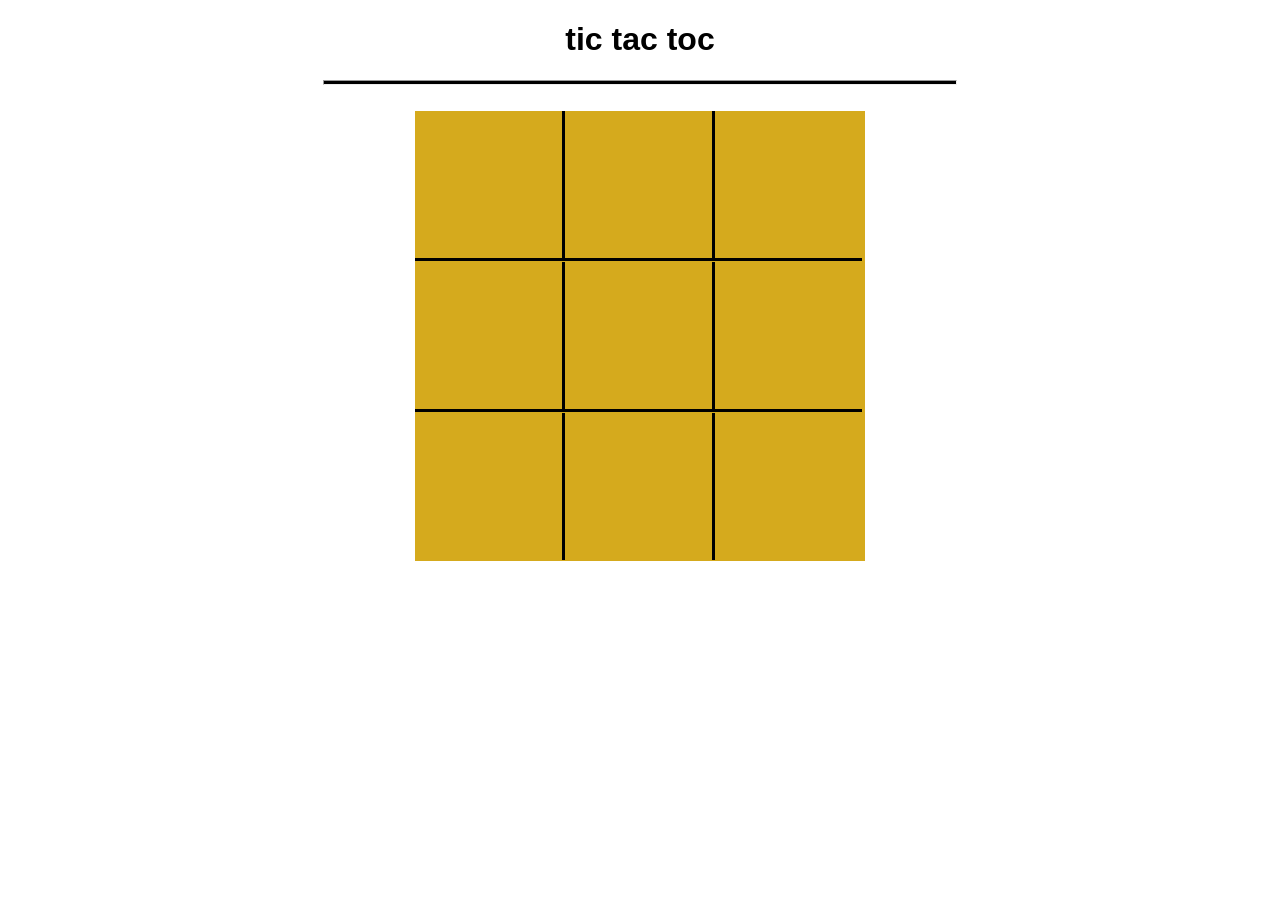
<file: index.html>
<!DOCTYPE html>
<html lang="en">
<head>
  <meta charset="UTF-8">
  <meta name="viewport" content="width=device-width, initial-scale=1.0">
  <link rel="stylesheet" href="style.css">
  <title>x & o </title>
</head>
<body>
<h1> tic tac toc</h1>
 <hr>
 <br>
 <div id="board"></div>

  <script src="script.js"></script>
</body>
</html>
</file>
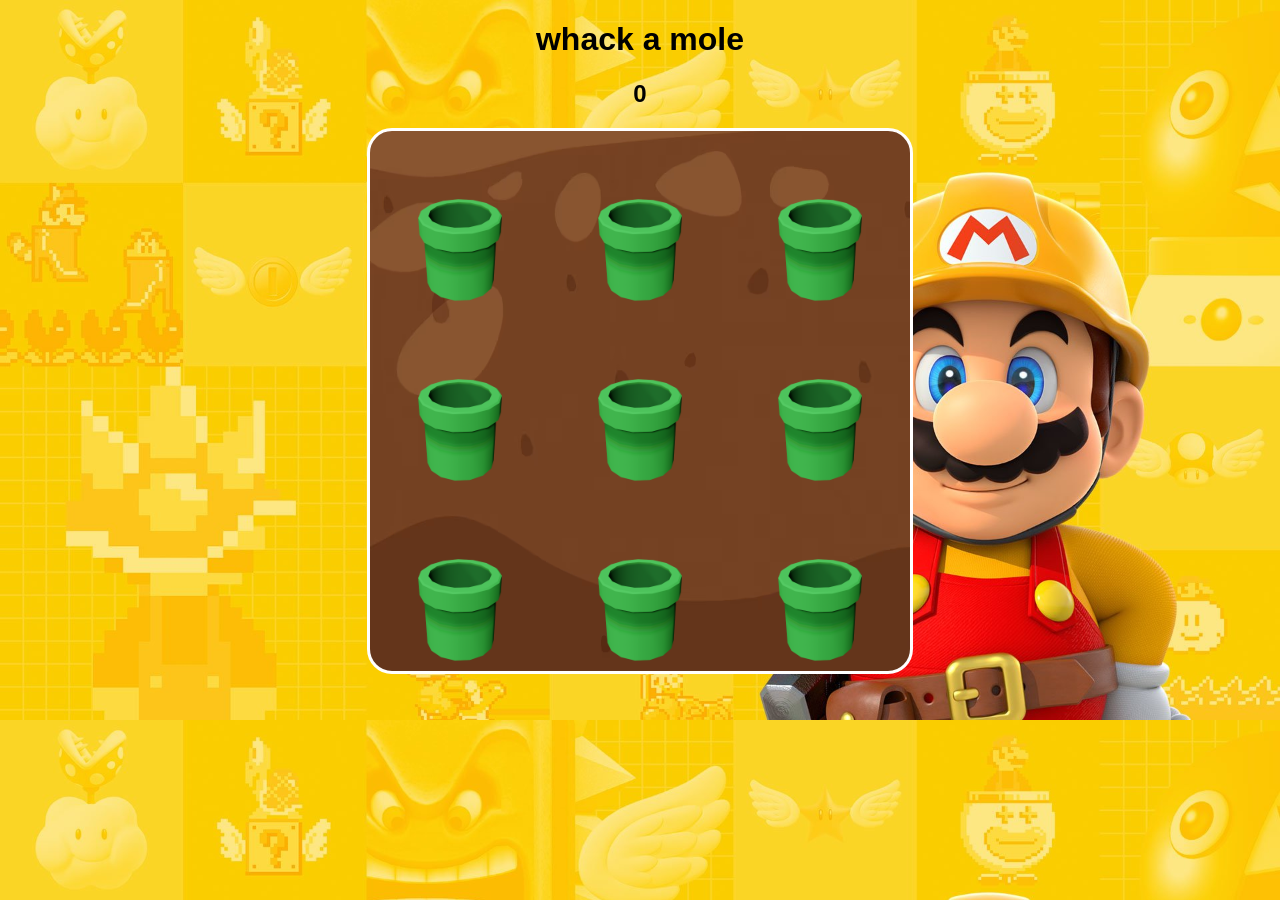
<file: wakeand mole-game/INDEX.HTML>
<!DOCTYPE html>
<html lang="en">
<head>
  <meta charset="UTF-8">
  <meta name="viewport" content="width=device-width, initial-scale=1.0">
  <title>MEMORY GAME </title>
  <link rel="stylesheet" href="STYLE.CSS">
</head>
<body>


<h1>whack a mole </h1>
<h2 id="score">0</h2>


<!-- 3*3 -->
<div id="board"></div>
















  <SCript src="SCRIPT.JS"></SCript>

</body>
</html>
</file>
<file: style.css>
body{

  font-family: Arial, Helvetica, sans-serif;
  text-align: center;
}


hr{
  width: 50%;
  height: 3px;
  color: black;
  background-color: black;

}

#board{
  width: 450px;
  height: 450px;
  background-color: rgb(213, 170, 29);
  margin:  0 auto ;
  display: flex;
  flex-wrap: wrap;
}
.tile{
  width: 147px;
  height:147px;
  font-size:150px;
  display: flex;
  justify-content:center;
  align-items:center;
}
.horizontal-line{
  border-bottom: 3px solid black;
}

.vertical-line{
  border-right: 3px solid black;
}
.winner{
  background-color:lightgray;
  color:red;
}
</file>
<file: wakeand mole-game/STYLE.CSS>
body{
  font-family: Arial, Helvetica, sans-serif;
  background-image: url(./image/mario-bg.jpg);
  background-size: cover;
  text-align: center;

}
#board{
  width:540px ;
  height: 540px;
  /* background-color: green; */
  background-image:url(./image/soil.png);
  border: 3px solid white;
  border-radius: 25px;
  margin: 0 auto;
display: flex;
flex-wrap: wrap;


}

#board div{

  width: 180px;
  height: 180px;
  background-image: url(./image/pipe.png);
  background-size: cover;



}
#board div img {
  width: 100px;
  height: 100px;
  
}
</file>
